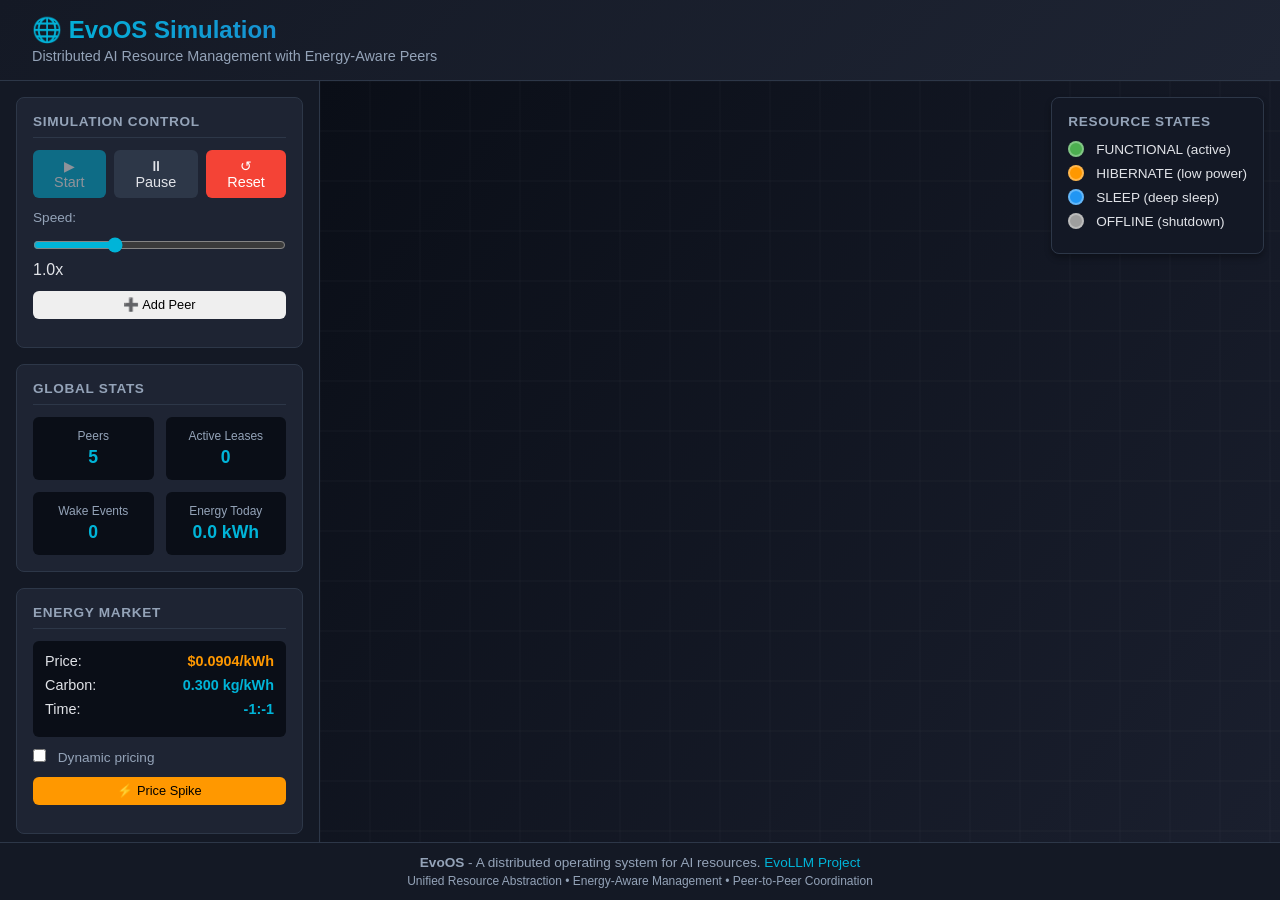
<file: docs/simulation/index.html>
<!DOCTYPE html>
<html lang="en">
<head>
    <meta charset="UTF-8">
    <meta name="viewport" content="width=device-width, initial-scale=1.0">
    <title>EvoOS Simulation - Distributed AI Resource Management</title>
    <link rel="stylesheet" href="css/style.css">
</head>
<body>
    <div class="container">
        <header>
            <h1>🌐 EvoOS Simulation</h1>
            <p class="subtitle">Distributed AI Resource Management with Energy-Aware Peers</p>
        </header>

        <div class="main-content">
            <!-- Left sidebar: Controls -->
            <aside class="sidebar">
                <div class="control-section">
                    <h3>Simulation Control</h3>
                    <div class="button-group">
                        <button id="btn-start" class="btn btn-primary">▶ Start</button>
                        <button id="btn-pause" class="btn btn-secondary" disabled>⏸ Pause</button>
                        <button id="btn-reset" class="btn btn-danger">↺ Reset</button>
                    </div>
                    <div class="control-item">
                        <label for="sim-speed">Speed:</label>
                        <input type="range" id="sim-speed" min="0.1" max="3" step="0.1" value="1">
                        <span id="sim-speed-value">1.0x</span>
                    </div>
                    <div class="control-item">
                        <button id="btn-add-peer" class="btn btn-small">➕ Add Peer</button>
                    </div>
                </div>

                <div class="control-section">
                    <h3>Global Stats</h3>
                    <div class="stat-grid">
                        <div class="stat-item">
                            <span class="stat-label">Peers</span>
                            <span class="stat-value" id="stat-peers">0</span>
                        </div>
                        <div class="stat-item">
                            <span class="stat-label">Active Leases</span>
                            <span class="stat-value" id="stat-leases">0</span>
                        </div>
                        <div class="stat-item">
                            <span class="stat-label">Wake Events</span>
                            <span class="stat-value" id="stat-wakes">0</span>
                        </div>
                        <div class="stat-item">
                            <span class="stat-label">Energy Today</span>
                            <span class="stat-value" id="stat-energy">0.0 kWh</span>
                        </div>
                    </div>
                </div>

                <div class="control-section">
                    <h3>Energy Market</h3>
                    <div class="energy-market">
                        <div class="market-item">
                            <span>Price:</span>
                            <span class="price-value" id="energy-price">$0.15/kWh</span>
                        </div>
                        <div class="market-item">
                            <span>Carbon:</span>
                            <span class="carbon-value" id="carbon-intensity">0.3 kg/kWh</span>
                        </div>
                        <div class="market-item">
                            <span>Time:</span>
                            <span class="time-value" id="sim-time">00:00</span>
                        </div>
                    </div>
                    <div class="control-item">
                        <label>
                            <input type="checkbox" id="dynamic-pricing">
                            Dynamic pricing
                        </label>
                    </div>
                    <div class="control-item">
                        <button id="btn-price-spike" class="btn btn-warning btn-small">⚡ Price Spike</button>
                    </div>
                </div>

                <div class="control-section" id="peer-details" style="display: none;">
                    <h3>Selected Peer</h3>
                    <div class="peer-info">
                        <p><strong>ID:</strong> <span id="peer-id">-</span></p>
                        <p><strong>State:</strong> <span id="peer-state" class="state-badge">-</span></p>
                        <p><strong>Balance:</strong> <span id="peer-balance">$0.00</span></p>
                        <p><strong>Wakes Today:</strong> <span id="peer-wakes">0/50</span></p>

                        <h4>Resources</h4>
                        <div id="peer-resources"></div>

                        <h4>Active Leases</h4>
                        <div id="peer-leases"></div>

                        <h4>Policy</h4>
                        <div class="policy-editor">
                            <div class="control-item">
                                <label>Min Bid ($/kWh):</label>
                                <input type="number" id="policy-min-bid" step="0.01" min="0">
                            </div>
                            <div class="control-item">
                                <label>Max Daily Wakes:</label>
                                <input type="number" id="policy-max-wakes" min="1" max="1000">
                            </div>
                            <div class="control-item">
                                <label>Auto-hibernate (s):</label>
                                <input type="number" id="policy-idle-timeout" min="10" max="3600">
                            </div>
                            <button id="btn-apply-policy" class="btn btn-small">Apply Policy</button>
                        </div>

                        <div class="control-item">
                            <button id="btn-request-wake" class="btn btn-small">📡 Request Wake</button>
                        </div>

                        <div id="wake-request-form" style="display: none;" class="wake-form">
                            <div class="control-item">
                                <label>Resource:</label>
                                <select id="wake-resource-type">
                                    <option value="gpu_memory_gb">GPU Memory</option>
                                    <option value="cpu_cores">CPU Cores</option>
                                    <option value="ram_gb">RAM</option>
                                </select>
                            </div>
                            <div class="control-item">
                                <label>Quantity:</label>
                                <input type="range" id="wake-quantity" min="1" max="32" value="4">
                                <span id="wake-quantity-value">4</span>
                            </div>
                            <div class="control-item">
                                <label>Duration (s):</label>
                                <input type="range" id="wake-duration" min="60" max="3600" step="60" value="300">
                                <span id="wake-duration-value">300</span>
                            </div>
                            <div class="control-item">
                                <label>Bid ($/kWh):</label>
                                <input type="number" id="wake-bid" step="0.01" min="0.01" max="1.00" value="0.06">
                            </div>
                            <button id="btn-send-wake" class="btn btn-primary btn-small">Send Request</button>
                            <button id="btn-cancel-wake" class="btn btn-secondary btn-small">Cancel</button>
                        </div>
                    </div>
                </div>

                <div class="control-section">
                    <h3>Preset Scenarios</h3>
                    <div class="scenario-buttons">
                        <button class="btn btn-small" onclick="loadScenario('small')">Small (5 peers)</button>
                        <button class="btn btn-small" onclick="loadScenario('large')">Large (20 peers)</button>
                        <button class="btn btn-small" onclick="loadScenario('energy-crisis')">Energy Crisis</button>
                        <button class="btn btn-small" onclick="loadScenario('datacenter')">Data Center</button>
                    </div>
                </div>

                <div class="control-section">
                    <h3>Event Log</h3>
                    <div id="event-log" class="event-log"></div>
                </div>
            </aside>

            <!-- Main canvas area -->
            <main class="canvas-container">
                <canvas id="sim-canvas"></canvas>
                <div class="canvas-overlay">
                    <div class="legend">
                        <h4>Resource States</h4>
                        <div class="legend-item">
                            <span class="legend-color functional"></span>
                            <span>FUNCTIONAL (active)</span>
                        </div>
                        <div class="legend-item">
                            <span class="legend-color hibernate"></span>
                            <span>HIBERNATE (low power)</span>
                        </div>
                        <div class="legend-item">
                            <span class="legend-color sleep"></span>
                            <span>SLEEP (deep sleep)</span>
                        </div>
                        <div class="legend-item">
                            <span class="legend-color offline"></span>
                            <span>OFFLINE (shutdown)</span>
                        </div>
                    </div>
                </div>
            </main>
        </div>

        <footer>
            <p>
                <strong>EvoOS</strong> - A distributed operating system for AI resources.
                <a href="https://github.com/anthropics/claude-code" target="_blank">EvoLLM Project</a>
            </p>
            <p class="tech-info">
                Unified Resource Abstraction • Energy-Aware Management • Peer-to-Peer Coordination
            </p>
        </footer>
    </div>

    <!-- Scripts -->
    <script src="js/energy.js"></script>
    <script src="js/resource.js"></script>
    <script src="js/peer.js"></script>
    <script src="js/lease.js"></script>
    <script src="js/wake_request.js"></script>
    <script src="js/renderer.js"></script>
    <script src="js/simulation.js"></script>
    <script src="js/controls.js"></script>
    <script src="js/main.js"></script>
</body>
</html>
</file>
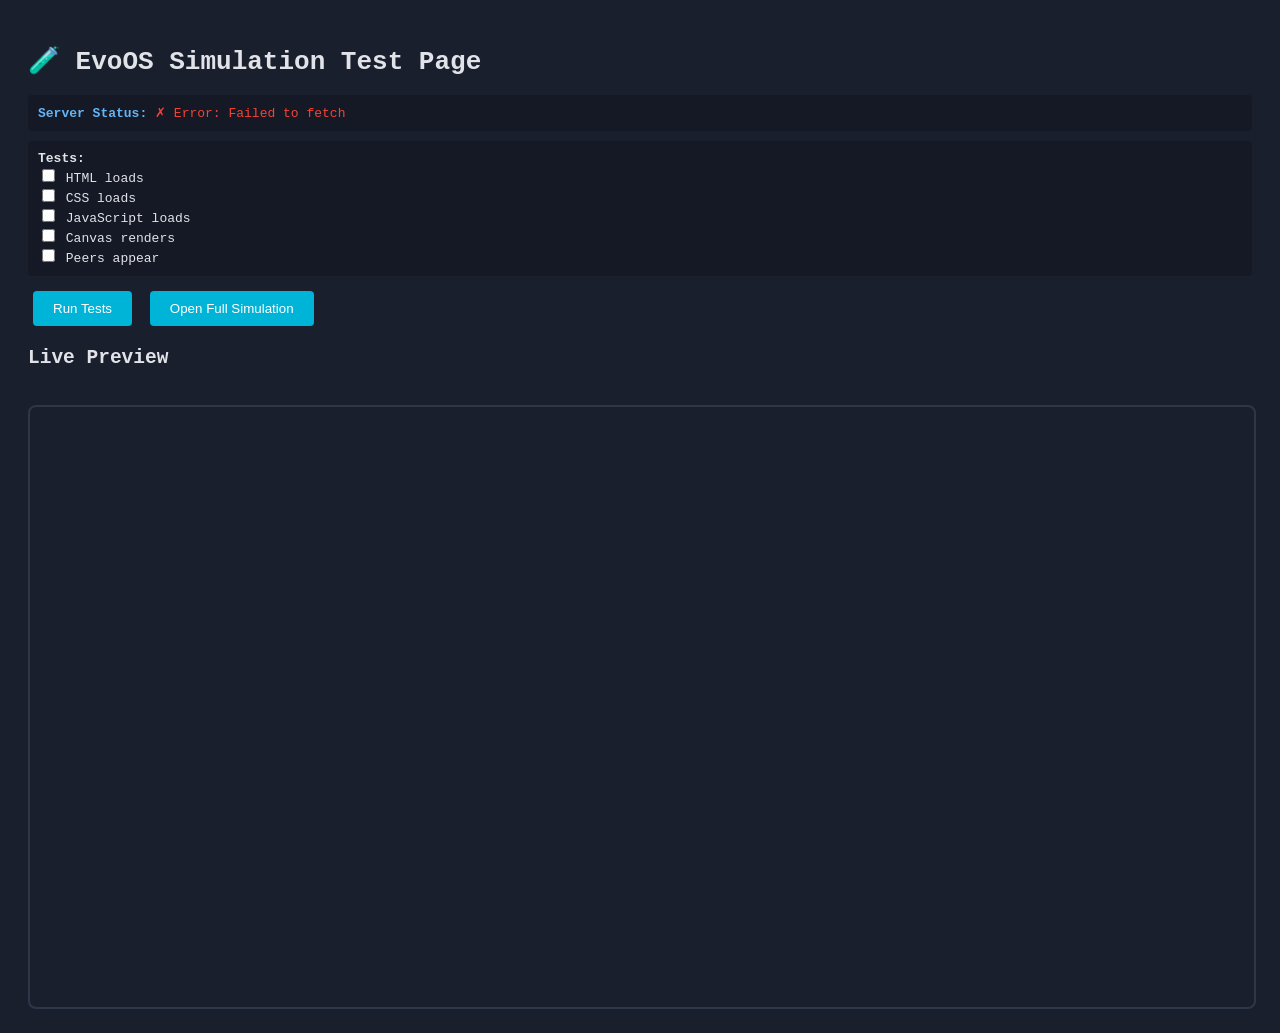
<file: docs/simulation/test.html>
<!DOCTYPE html>
<html>
<head>
    <title>EvoOS Simulation Test</title>
    <style>
        body { font-family: monospace; padding: 20px; background: #1a1f2e; color: #e1e3e8; }
        .test { margin: 10px 0; padding: 10px; background: #141925; border-radius: 4px; }
        .pass { color: #4caf50; }
        .fail { color: #f44336; }
        .info { color: #64b5f6; }
        button { padding: 10px 20px; margin: 5px; cursor: pointer; background: #00b4d8; color: white; border: none; border-radius: 4px; }
        iframe { width: 100%; height: 600px; border: 2px solid #2d3748; border-radius: 8px; margin-top: 20px; }
    </style>
</head>
<body>
    <h1>🧪 EvoOS Simulation Test Page</h1>
    
    <div class="test info">
        <strong>Server Status:</strong> <span id="server-status">Testing...</span>
    </div>
    
    <div class="test">
        <strong>Tests:</strong><br>
        <input type="checkbox" id="test1"> HTML loads<br>
        <input type="checkbox" id="test2"> CSS loads<br>
        <input type="checkbox" id="test3"> JavaScript loads<br>
        <input type="checkbox" id="test4"> Canvas renders<br>
        <input type="checkbox" id="test5"> Peers appear<br>
    </div>
    
    <button onclick="runTests()">Run Tests</button>
    <button onclick="window.open('http://127.0.0.1:8888/', '_blank')">Open Full Simulation</button>
    
    <h2>Live Preview</h2>
    <iframe id="sim-frame" src=""></iframe>
    
    <script>
        async function runTests() {
            document.getElementById('server-status').innerHTML = 'Running...';
            
            try {
                // Test 1: HTML accessible
                const htmlRes = await fetch('http://127.0.0.1:8888/');
                document.getElementById('test1').checked = htmlRes.ok;
                
                // Test 2: CSS accessible
                const cssRes = await fetch('http://127.0.0.1:8888/css/style.css');
                document.getElementById('test2').checked = cssRes.ok;
                
                // Test 3: JS accessible
                const jsRes = await fetch('http://127.0.0.1:8888/js/main.js');
                document.getElementById('test3').checked = jsRes.ok;
                
                if (htmlRes.ok && cssRes.ok && jsRes.ok) {
                    document.getElementById('server-status').innerHTML = '<span class="pass">✓ Server running correctly</span>';
                    document.getElementById('sim-frame').src = 'http://127.0.0.1:8888/';
                    
                    // Wait for iframe to load then check canvas
                    setTimeout(() => {
                        const iframe = document.getElementById('sim-frame');
                        const iframeDoc = iframe.contentDocument || iframe.contentWindow.document;
                        const canvas = iframeDoc.getElementById('sim-canvas');
                        
                        document.getElementById('test4').checked = !!canvas;
                        
                        // Check if simulation created peers
                        setTimeout(() => {
                            const sim = iframe.contentWindow.simulation;
                            if (sim) {
                                document.getElementById('test5').checked = sim.peers.length > 0;
                                console.log('Simulation found:', sim.peers.length, 'peers');
                            }
                        }, 2000);
                    }, 1000);
                } else {
                    document.getElementById('server-status').innerHTML = '<span class="fail">✗ Some files not accessible</span>';
                }
            } catch (e) {
                document.getElementById('server-status').innerHTML = '<span class="fail">✗ Error: ' + e.message + '</span>';
            }
        }
        
        // Auto-run tests on load
        window.onload = () => {
            setTimeout(runTests, 500);
        };
    </script>
</body>
</html>
</file>
<file: docs/simulation/css/style.css>
/* EvoOS Simulation - Styles */

:root {
    --bg-dark: #0a0e17;
    --bg-panel: #141925;
    --bg-card: #1e2433;
    --accent-primary: #00b4d8;
    --accent-secondary: #7209b7;
    --accent-success: #4caf50;
    --accent-warning: #ff9800;
    --accent-danger: #f44336;
    --text-primary: #e1e3e8;
    --text-secondary: #94a3b8;
    --border-color: #2d3748;
    --shadow: 0 4px 6px rgba(0, 0, 0, 0.3);
}

* {
    margin: 0;
    padding: 0;
    box-sizing: border-box;
}

body {
    font-family: 'Segoe UI', -apple-system, BlinkMacSystemFont, sans-serif;
    background: var(--bg-dark);
    color: var(--text-primary);
    min-height: 100vh;
    overflow: hidden;
}

.container {
    display: flex;
    flex-direction: column;
    height: 100vh;
}

/* Header */
header {
    background: linear-gradient(135deg, var(--bg-panel) 0%, var(--bg-card) 100%);
    padding: 1rem 2rem;
    border-bottom: 1px solid var(--border-color);
    box-shadow: var(--shadow);
}

header h1 {
    font-size: 1.5rem;
    font-weight: 600;
    background: linear-gradient(90deg, var(--accent-primary), var(--accent-secondary));
    -webkit-background-clip: text;
    -webkit-text-fill-color: transparent;
    background-clip: text;
    margin-bottom: 0.25rem;
}

header .subtitle {
    color: var(--text-secondary);
    font-size: 0.9rem;
}

/* Main Content */
.main-content {
    display: flex;
    flex: 1;
    overflow: hidden;
}

/* Sidebar */
.sidebar {
    width: 320px;
    background: var(--bg-panel);
    border-right: 1px solid var(--border-color);
    overflow-y: auto;
    padding: 1rem;
    display: flex;
    flex-direction: column;
    gap: 1rem;
}

.control-section {
    background: var(--bg-card);
    border-radius: 8px;
    padding: 1rem;
    border: 1px solid var(--border-color);
}

.control-section h3 {
    font-size: 0.85rem;
    text-transform: uppercase;
    letter-spacing: 0.05em;
    color: var(--text-secondary);
    margin-bottom: 0.75rem;
    padding-bottom: 0.5rem;
    border-bottom: 1px solid var(--border-color);
}

/* Buttons */
.button-group {
    display: flex;
    gap: 0.5rem;
    margin-bottom: 0.75rem;
}

.btn {
    padding: 0.5rem 1rem;
    border: none;
    border-radius: 6px;
    font-size: 0.9rem;
    font-weight: 500;
    cursor: pointer;
    transition: all 0.2s;
    display: inline-flex;
    align-items: center;
    justify-content: center;
    gap: 0.25rem;
}

.btn:disabled {
    opacity: 0.5;
    cursor: not-allowed;
}

.btn-primary {
    background: var(--accent-primary);
    color: white;
}

.btn-primary:hover:not(:disabled) {
    background: #0096c7;
}

.btn-secondary {
    background: var(--border-color);
    color: var(--text-primary);
}

.btn-secondary:hover:not(:disabled) {
    background: #4a5568;
}

.btn-danger {
    background: var(--accent-danger);
    color: white;
}

.btn-danger:hover:not(:disabled) {
    background: #d32f2f;
}

.btn-warning {
    background: var(--accent-warning);
    color: #000;
}

.btn-warning:hover:not(:disabled) {
    background: #f57c00;
}

.btn-small {
    padding: 0.4rem 0.75rem;
    font-size: 0.8rem;
    width: 100%;
}

/* Form Controls */
.control-item {
    margin-bottom: 0.75rem;
}

.control-item label {
    display: block;
    font-size: 0.85rem;
    color: var(--text-secondary);
    margin-bottom: 0.25rem;
}

input[type="range"] {
    width: 100%;
    margin: 0.5rem 0;
    accent-color: var(--accent-primary);
}

input[type="number"],
select {
    width: 100%;
    padding: 0.4rem;
    background: var(--bg-dark);
    border: 1px solid var(--border-color);
    border-radius: 4px;
    color: var(--text-primary);
    font-size: 0.9rem;
}

input[type="number"]:focus,
select:focus {
    outline: none;
    border-color: var(--accent-primary);
}

input[type="checkbox"] {
    margin-right: 0.5rem;
    accent-color: var(--accent-primary);
}

/* Stats Grid */
.stat-grid {
    display: grid;
    grid-template-columns: 1fr 1fr;
    gap: 0.75rem;
}

.stat-item {
    background: var(--bg-dark);
    padding: 0.75rem;
    border-radius: 6px;
    text-align: center;
}

.stat-label {
    display: block;
    font-size: 0.75rem;
    color: var(--text-secondary);
    margin-bottom: 0.25rem;
}

.stat-value {
    display: block;
    font-size: 1.1rem;
    font-weight: 600;
    color: var(--accent-primary);
}

/* Energy Market */
.energy-market {
    background: var(--bg-dark);
    padding: 0.75rem;
    border-radius: 6px;
    margin-bottom: 0.75rem;
}

.market-item {
    display: flex;
    justify-content: space-between;
    margin-bottom: 0.5rem;
    font-size: 0.9rem;
}

.market-item span:last-child {
    font-weight: 600;
    color: var(--accent-primary);
}

.price-value {
    color: var(--accent-warning) !important;
}

/* Peer Details */
.peer-info p {
    margin-bottom: 0.5rem;
    font-size: 0.9rem;
}

.peer-info strong {
    color: var(--text-secondary);
}

.state-badge {
    display: inline-block;
    padding: 0.2rem 0.5rem;
    border-radius: 4px;
    font-size: 0.8rem;
    font-weight: 600;
    text-transform: uppercase;
}

.state-badge.functional { background: #2e7d32; color: white; }
.state-badge.hibernate { background: #ef6c00; color: white; }
.state-badge.sleep { background: #1565c0; color: white; }
.state-badge.offline { background: #616161; color: white; }

#peer-resources, #peer-leases {
    margin: 0.5rem 0;
    font-size: 0.85rem;
    color: var(--text-secondary);
}

#peer-resources div, #peer-leases div {
    padding: 0.25rem 0;
    border-bottom: 1px solid var(--border-color);
}

.policy-editor {
    background: var(--bg-dark);
    padding: 0.75rem;
    border-radius: 6px;
    margin-top: 0.5rem;
}

.wake-form {
    background: var(--bg-dark);
    padding: 0.75rem;
    border-radius: 6px;
    margin-top: 0.5rem;
}

.wake-form .control-item {
    margin-bottom: 0.5rem;
}

.wake-form label {
    font-size: 0.8rem;
}

.wake-form input[type="range"] {
    margin: 0.3rem 0;
}

/* Scenario Buttons */
.scenario-buttons {
    display: flex;
    flex-wrap: wrap;
    gap: 0.5rem;
}

.scenario-buttons .btn {
    flex: 1 1 auto;
    min-width: 80px;
}

/* Event Log */
.event-log {
    background: var(--bg-dark);
    border-radius: 6px;
    padding: 0.75rem;
    height: 150px;
    overflow-y: auto;
    font-family: 'Consolas', 'Monaco', monospace;
    font-size: 0.75rem;
    line-height: 1.4;
}

.event-log::-webkit-scrollbar {
    width: 6px;
}

.event-log::-webkit-scrollbar-track {
    background: var(--bg-card);
    border-radius: 3px;
}

.event-log::-webkit-scrollbar-thumb {
    background: var(--border-color);
    border-radius: 3px;
}

.log-entry {
    padding: 0.2rem 0;
    border-bottom: 1px dashed var(--border-color);
}

.log-entry.info { color: #64b5f6; }
.log-entry.success { color: #81c784; }
.log-entry.warning { color: #ffb74d; }
.log-entry.error { color: #e57373; }
.log-entry.event { color: #ba68c8; }

.log-time {
    color: var(--text-secondary);
    margin-right: 0.5rem;
}

/* Canvas Container */
.canvas-container {
    flex: 1;
    position: relative;
    overflow: hidden;
    background: linear-gradient(135deg, #0a0e17 0%, #1a1f2e 100%);
    min-height: 400px;  /* Ensure minimum height */
    min-width: 600px;   /* Ensure minimum width */
}

#sim-canvas {
    display: block;
    width: 100%;
    height: 100%;
    min-width: 800px;
    min-height: 600px;
}

.canvas-overlay {
    position: absolute;
    top: 1rem;
    right: 1rem;
    pointer-events: none;
}

.legend {
    background: rgba(20, 25, 37, 0.95);
    border: 1px solid var(--border-color);
    border-radius: 8px;
    padding: 1rem;
    min-width: 180px;
    box-shadow: var(--shadow);
}

.legend h4 {
    font-size: 0.85rem;
    text-transform: uppercase;
    letter-spacing: 0.05em;
    color: var(--text-secondary);
    margin-bottom: 0.75rem;
}

.legend-item {
    display: flex;
    align-items: center;
    gap: 0.75rem;
    margin-bottom: 0.5rem;
    font-size: 0.85rem;
}

.legend-color {
    width: 16px;
    height: 16px;
    border-radius: 50%;
    border: 2px solid rgba(255, 255, 255, 0.3);
}

.legend-color.functional { background: #4caf50; }
.legend-color.hibernate { background: #ff9800; }
.legend-color.sleep { background: #2196f3; }
.legend-color.offline { background: #9e9e9e; }

/* Footer */
footer {
    background: var(--bg-panel);
    border-top: 1px solid var(--border-color);
    padding: 0.75rem 2rem;
    text-align: center;
    font-size: 0.85rem;
    color: var(--text-secondary);
}

footer a {
    color: var(--accent-primary);
    text-decoration: none;
}

footer a:hover {
    text-decoration: underline;
}

.tech-info {
    font-size: 0.75rem;
    margin-top: 0.25rem;
    color: var(--text-secondary);
}

/* Scrollbar for sidebar */
.sidebar::-webkit-scrollbar {
    width: 8px;
}

.sidebar::-webkit-scrollbar-track {
    background: var(--bg-panel);
}

.sidebar::-webkit-scrollbar-thumb {
    background: var(--border-color);
    border-radius: 4px;
}

.sidebar::-webkit-scrollbar-thumb:hover {
    background: #4a5568;
}

/* Responsive */
@media (max-width: 1024px) {
    .sidebar {
        width: 280px;
    }
}

@media (max-width: 768px) {
    .main-content {
        flex-direction: column;
    }

    .sidebar {
        width: 100%;
        max-height: 40vh;
        border-right: none;
        border-bottom: 1px solid var(--border-color);
    }

    .canvas-container {
        flex: 1;
        min-height: 50vh;
    }
}

/* Animations */
@keyframes pulse {
    0% { transform: scale(1); opacity: 1; }
    100% { transform: scale(1.5); opacity: 0; }
}

@keyframes fadeIn {
    from { opacity: 0; transform: translateY(-10px); }
    to { opacity: 1; transform: translateY(0); }
}

.control-section {
    animation: fadeIn 0.3s ease-out;
}

/* Tooltip (for future) */
.tooltip {
    position: absolute;
    background: rgba(0, 0, 0, 0.9);
    color: white;
    padding: 0.5rem 0.75rem;
    border-radius: 6px;
    font-size: 0.8rem;
    pointer-events: none;
    z-index: 1000;
    max-width: 200px;
    box-shadow: var(--shadow);
}

/* Utility Classes */
.hidden {
    display: none !important;
}

.text-center {
    text-align: center;
}

/* Popup/Modal */
.modal-overlay {
    position: fixed;
    top: 0;
    left: 0;
    right: 0;
    bottom: 0;
    background: rgba(0, 0, 0, 0.7);
    display: flex;
    align-items: center;
    justify-content: center;
    z-index: 1000;
}

.modal {
    background: var(--bg-card);
    border-radius: 12px;
    padding: 2rem;
    max-width: 500px;
    width: 90%;
    box-shadow: 0 10px 40px rgba(0, 0, 0, 0.5);
    border: 1px solid var(--border-color);
}

.modal h2 {
    margin-bottom: 1rem;
    color: var(--accent-primary);
}

.modal .button-group {
    margin-top: 1.5rem;
    justify-content: flex-end;
}
</file>
